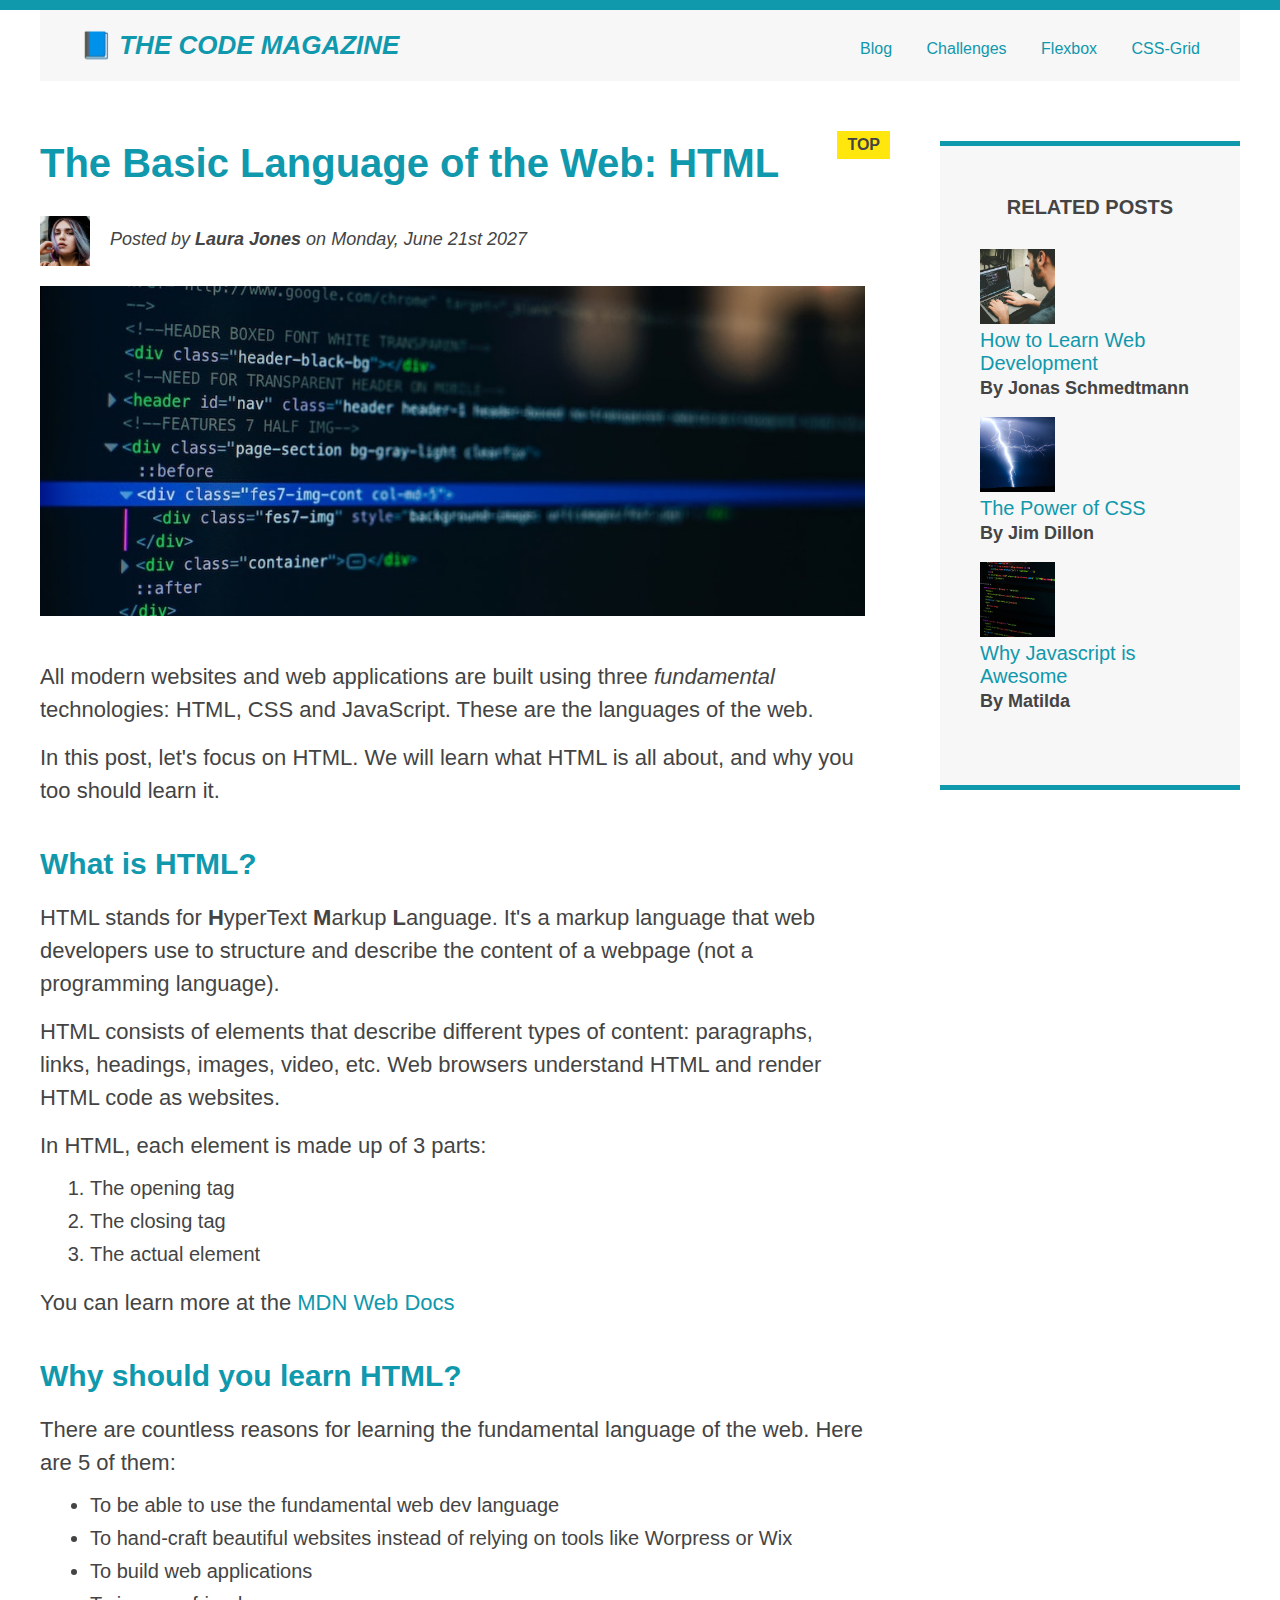
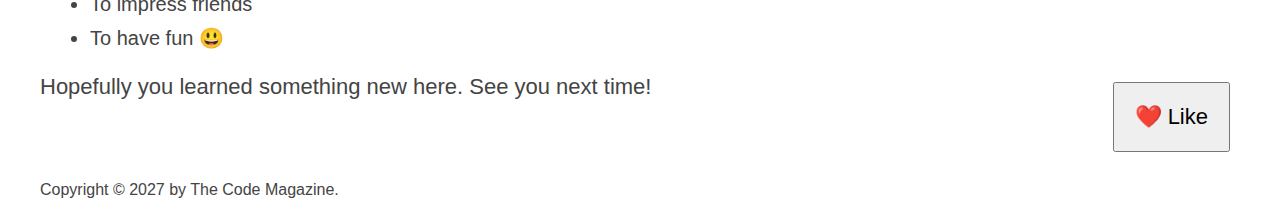
<file: index.html>
<!DOCTYPE html>
<html lang="en">
  <head>
    <meta charset="UTF-8" />
    <meta http-equiv="X-UA-Compatible" content="IE=edge" />
    <meta name="viewport" content="width=device-width, initial-scale=1.0" />
    <meta name="description" content="" />
    <meta name="keywords" content="" />
    <title>The Basic Language of the web: HTML</title>
    <link rel="stylesheet" href="style.css" />
  </head>
  <body>
    <!-- <h1>The Basic Language of the Web: HTML</h1>
    <h2>The Basic Language of the Web: HTML</h2>
    <h3>The Basic Language of the Web: HTML</h3>
    <h4>The Basic Language of the Web: HTML</h4>
    <h5>The Basic Language of the Web: HTML</h5>
    <h6>The Basic Language of the Web: HTML</h6>
    -->
    <div class="container">
      <header class="main-header clear-fix">
        <h1>📘 The Code Magazine</h1>
        <nav>
          <a href="blog.html">Blog</a>
          <a href="challenges.html">Challenges</a>
          <a href="#">Flexbox</a>
          <a href="#">CSS-Grid</a>
        </nav>
      </header>

      <article>
        <header class="post-header">
          <h2>The Basic Language of the Web: HTML</h2>

          <img
            src="./img/laura-jones.jpg"
            alt="Headshot of Laura Jones"
            width="50"
            height="50"
            class="author-img"
          />

          <p id="author" class="author">
            Posted by <strong>Laura Jones</strong> on Monday, June 21st 2027
          </p>

          <img
            src="./img/post-img.jpg"
            alt="HTML code on a screen"
            witdth="500"
            height="200"
            class="post-img"
          />
        </header>

        <p>
          All modern websites and web applications are built using three
          <em>fundamental</em> technologies: HTML, CSS and JavaScript. These are
          the languages of the web.
        </p>

        <p>
          In this post, let's focus on HTML. We will learn what HTML is all
          about, and why you too should learn it.
        </p>

        <h3>What is HTML?</h3>
        <p>
          HTML stands for <strong>H</strong>yperText <strong>M</strong>arkup
          <strong>L</strong>anguage. It's a markup language that web developers
          use to structure and describe the content of a webpage (not a
          programming language).
        </p>

        <p>
          HTML consists of elements that describe different types of content:
          paragraphs, links, headings, images, video, etc. Web browsers
          understand HTML and render HTML code as websites.
        </p>

        <p>In HTML, each element is made up of 3 parts:</p>
        <ol>
          <li>The opening tag</li>
          <li>The closing tag</li>
          <li>The actual element</li>
        </ol>

        <p>
          You can learn more at the
          <a
            href="https://developer.mozilla.org/en-US/docs/Web/HTML"
            target="_blank"
            >MDN Web Docs</a
          >
        </p>

        <h3>Why should you learn HTML?</h3>

        <p>
          There are countless reasons for learning the fundamental language of
          the web. Here are 5 of them:
        </p>

        <ul>
          <li>To be able to use the fundamental web dev language</li>
          <li>
            To hand-craft beautiful websites instead of relying on tools like
            Worpress or Wix
          </li>
          <li>To build web applications</li>
          <li>To impress friends</li>
          <li>To have fun 😃</li>
        </ul>

        <p>Hopefully you learned something new here. See you next time!</p>
      </article>
      <aside>
        <h4>Related Posts</h4>
        <ul class="related">
          <li>
            <img
              src="./img/related-1.jpg"
              alt="man typing code"
              width="75"
              height="75"
            /><a href="#">How to Learn Web Development</a>
            <p class="related-author">By Jonas Schmedtmann</p>
          </li>
          <li>
            <img
              src="./img/related-2.jpg"
              alt="Thunder image at night"
              width="75"
              height="75"
            /><a href="#">The Power of CSS</a>
            <p class="related-author">By Jim Dillon</p>
          </li>
          <li>
            <img
              src="./img/related-3.jpg"
              alt="Code on the screen"
              width="75"
              height="75"
            /><a href="#">Why Javascript is Awesome</a>
            <p class="related-author">By Matilda</p>
          </li>
        </ul>
      </aside>
      <footer>
        <p id="copyright">Copyright &copy; 2027 by The Code Magazine.</p>
      </footer>
    </div>
    <button type="submit">❤️ Like</button>
  </body>
</html>
</file>
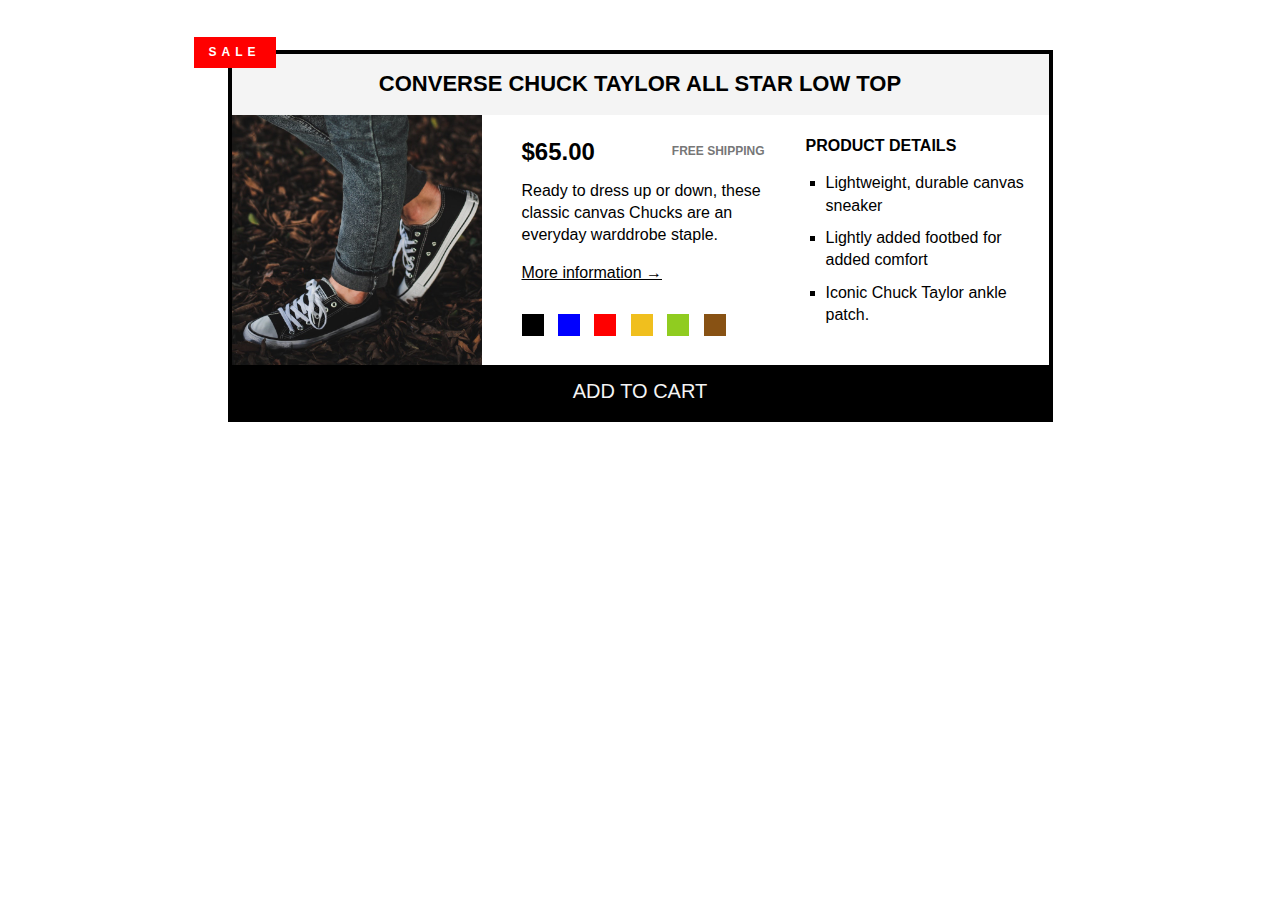
<file: challenges.html>
<!DOCTYPE html>
<html lang="en">
  <head>
    <meta charset=UTF-8" />
    <meta name="viewport" content="width=device-width, initial-scale=1.0" />
    <meta http-equiv="X-UA-Compatible" content="ie=edge" />

    <meta name="keywords" content="" />
    <link rel="stylesheet" href="challenges.css" />
    <title>Shoe cart</title>
  </head>
  <body>
    <!-- <header>
      <a href="index.html">Home</a>
    </header> -->

    <article class="product">
      <h2>Converse Chuck Taylor All Star Low Top</h2>

      <div class="float-container">
        <img
          src="./img/challenges.jpg"
          alt=" legs on all-stars sneakers"
          width="250"
          height="250"
          class="product-img"
        />
        <div class="product-info">
          <!-- <div> -->
          <p class="price"><strong>$65.00</strong></p>
          <p class="shipping">Free shipping</p>
          <!-- </div> -->

          <p class="product-statement">
            Ready to dress up or down, these classic canvas Chucks are an
            everyday warddrobe staple.
          </p>
          <a class="more-info" href="#">More information &rarr;</a>

          <div class="product-color">
            <div class="color color-black"></div>
            <div class="color color-blue"></div>
            <div class="color color-red"></div>
            <div class="color color-yellow"></div>
            <div class="color color-green"></div>
            <div class="color color-brown"></div>
          </div>
        </div>

        <div class="product-details">
          <h3 class="details-title">Product details</h3>
          <ul class="details-list">
            <li>Lightweight, durable canvas sneaker</li>
            <li>Lightly added footbed for added comfort</li>
            <li>Iconic Chuck Taylor ankle patch.</li>
          </ul>
        </div>
      </div>

      <button class="btn" type="submit">Add to cart</button>
      <p class="sale">sale</p>
    </article>
  </body>
</html>
</file>
<file: style.css>
* {
  margin: 0;
  padding: 0;
  box-sizing: border-box;
}
/* PAGE SECTIONS */
body {
  color: #444;
  font-family: sans-serif;
  border-top: 10px solid #1098ad;
  position: relative;
}

.container {
  width: 1200px;
  margin: 0 auto;
}

.main-header {
  background-color: #f7f7f7;
  padding: 20px 40px;
  margin-bottom: 60px;
  /* height: 80px; */
}

nav {
  font-size: 16px;
  /* text-align: center; */
}

article {
  margin-bottom: 60px;
}

.post-header {
  margin-bottom: 40px;
}

aside {
  background-color: #f7f7f7;
  border-top: 5px solid #1098ad;
  border-bottom: 5px solid #1098ad;
  padding: 50px 40px;
}

/* SMALLER ELEMENTS */

h1,
h2,
h3 {
  color: #1098ad;
}

h1 {
  font-size: 26px;

  text-transform: uppercase;
  font-style: italic;
}

h2 {
  font-size: 40px;
  margin-bottom: 30px;
  position: relative;
}

h3 {
  font-size: 30px;
  margin-bottom: 20px;
  margin-top: 40px;
}

h4 {
  font-size: 20px;

  text-transform: uppercase;
  text-align: center;
  margin-bottom: 30px;
}

p {
  font-size: 22px;
  line-height: 1.5;
  margin-bottom: 15px;
}

ul,
ol {
  margin-left: 50px;
  margin-bottom: 20px;
}

li {
  font-size: 20px;
  margin-bottom: 10px;
}

li:last-child {
  margin-bottom: 0;
}

/* footer p {
  font-size: 16px;
} */

/* article header p {
  font-style: italic;
} */

#author {
  font-style: italic;
  font-size: 18px;
}

#copyright {
  font-size: 16px;
}

.related-author {
  font-size: 18px;
  font-weight: bold;
}

.related {
  list-style: none;
  margin-left: 0;
}

li:first-child {
  /* font-weight: bold; */
}

/*
li:last-child {
  font-style: italic;
} */

/* li:nth-child(odd) {
  color: red;
} */

/* STYLING LINKS */
a:link {
  color: #1098ad;
  text-decoration: none;
}

a:visited {
  /* color: #777; */
  color: #1098ad;
}

a:hover {
  color: orangered;
  font-weight: bold;
  text-decoration: underline orangered;
}

a:active {
  background-color: black;
  font-style: italic;
}

.post-img {
  width: 100%;
  height: auto;
}

nav a:link {
  /* background-color: orangered;
  margin: 20px;
  padding: 20px;
  display: block; */
  margin-right: 30px;
  margin-top: 10px;
  display: inline-block;
}

nav a:link:last-child {
  margin-right: 0;
}

button {
  cursor: pointer;
  font-size: 22px;
  padding: 20px;
  position: absolute;
  bottom: 50px;
  right: 50px;
}

h1::first-letter {
  font-style: normal;
}

/* h3 + p::first-line {
  color: red;
} */

h2::after {
  content: "TOP";
  background-color: #ffe70e;
  font-size: 16px;
  font-weight: bold;
  display: inline-block;
  padding: 5px 10px;
  position: absolute;
  top: -10px;
  right: -25px;
  color: #444;
}

/* FLOATS */

.author-img {
  float: left;
  margin-bottom: 20px;
}

.author {
  float: left;
  margin-top: 10px;
  margin-left: 20px;
}

h1 {
  float: left;
}
nav {
  float: right;
}

.clear-fix::after {
  content: "";
  display: block;
  clear: both;
}

article {
  width: 825px;
  float: left;
}

aside {
  width: 300px;
  float: right;
}

footer {
  clear: both;
}

aside ul li a:link {
  display: block;
}
</file>
<file: challenges.css>
* {
  margin: 0;
  padding: 0;
  box-sizing: border-box;
}

body {
  font-family: sans-serif;
  line-height: 1.4;
}

/* PRODUCT */
.product {
  border: 4px solid #000;
  width: 825px;
  margin: 50px auto;
  position: relative;
}

h2 {
  background-color: #f4f4f4;
  text-transform: uppercase;
  text-align: center;
  font-size: 22px;
  padding: 15px;
}

/* PRODUCT INFORMATION */
.price {
  font-size: 24px;
  font-weight: bolder;
}

.shipping {
  font-size: 12px;
  text-transform: uppercase;
  font-weight: bold;
  color: #777;
  margin-bottom: 20px;
}

.sale {
  background-color: red;
  display: inline-block;
  position: absolute;
  top: -17px;
  left: -38px;
  color: white;
  padding: 7px 15px;
  letter-spacing: 5px;
  text-transform: uppercase;
  font-size: 12px;
  font-weight: bold;
}

.product-statement {
  margin-bottom: 15px;
}

.more-info:link,
.more-info:visited {
  color: #000;
  display: inline-block;
  margin-bottom: 30px;
}

.more-info:hover,
.more-info:active {
  text-decoration: none;
}

/* .product-color {
  margin-top: 30px;
} */

.color {
  width: 22px;
  height: 22px;
  display: inline-block;
  margin-right: 10px;
}

.color-black {
  background-color: #000;
}

.color-blue {
  background-color: blue;
}

.color-red {
  background-color: red;
}

.color-yellow {
  background-color: #f0bf1e;
}

.color-green {
  background-color: #90cc20;
}

.color-brown {
  background-color: #885214;
}

/* PRODUCT DETAILS */

.details-title {
  text-transform: uppercase;
  font-size: 16px;

  margin-bottom: 15px;
}

.details-list {
  list-style: square;
  margin-left: 20px;
}

.details-list li {
  margin-bottom: 10px;
}

/* BUTTON */

.btn {
  color: #f4f4f4;
  background-color: #000;
  border: none;
  font-size: 20px;
  text-transform: uppercase;
  cursor: pointer;
  width: 100%;
  padding: 15px;
}

.btn:hover {
  background-color: #f4f4f4;
  color: #000;
  border-top: 4px solid;
}

/* FLOATS */
.price {
  float: left;
}

.shipping {
  float: right;
  margin-top: 8px;
}

.product-statement {
  clear: both;
}

.product-img {
  float: left;
}

.product-info {
  float: left;
  width: 243px;
  margin-left: 40px;
  margin-top: 20px;
}

.product-details {
  float: right;
  width: 243px;
  margin-top: 20px;
}
</file>
